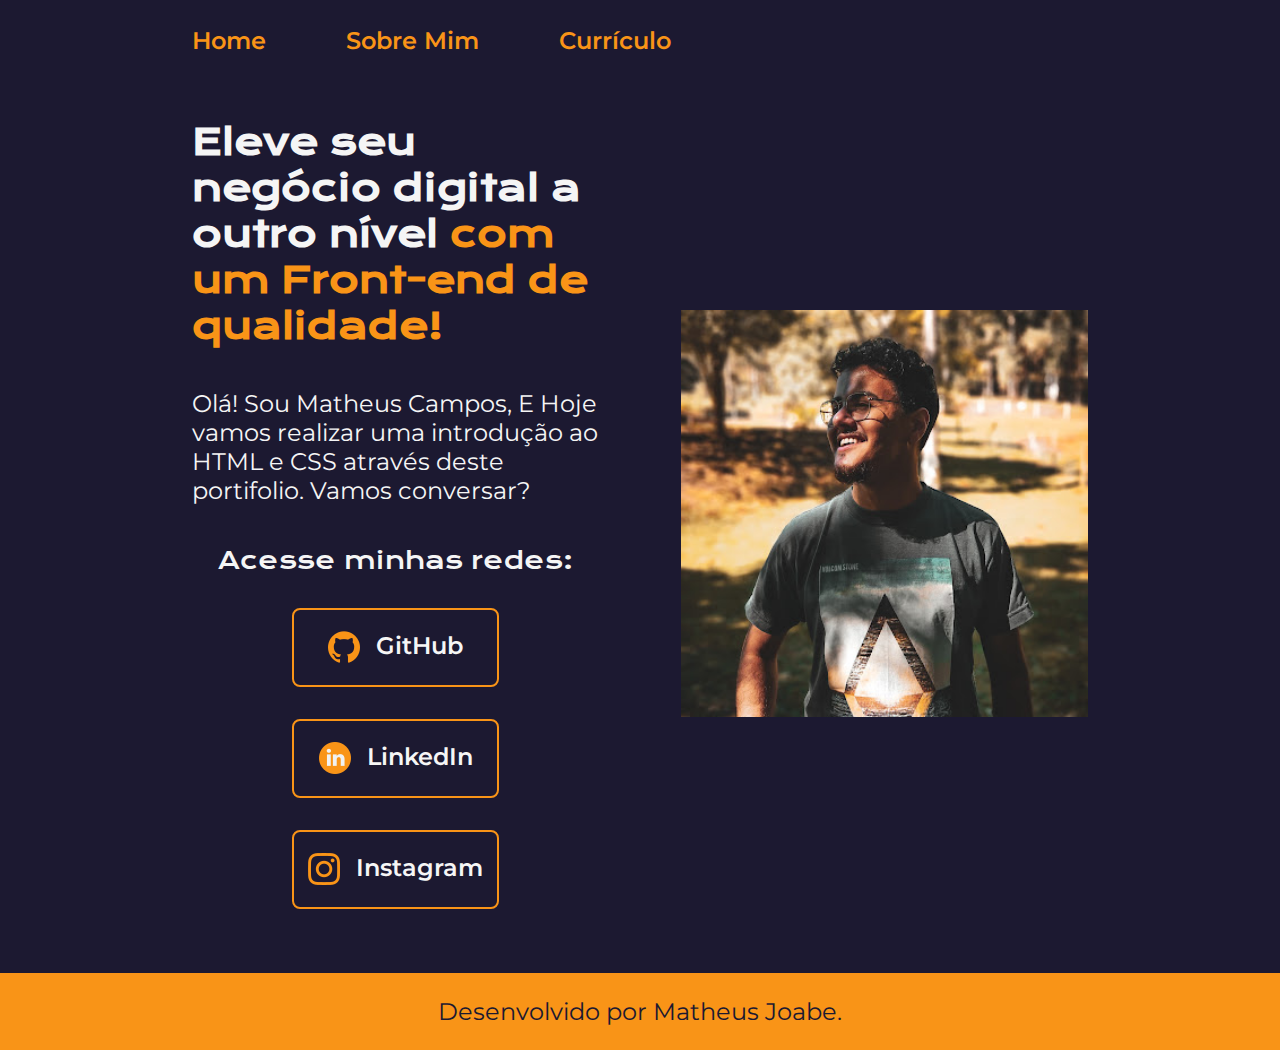
<file: index.html>
<!DOCTYPE html>
<html lang="pt-br">

<head>
    <meta charset="UTF-8">
    <meta http-equiv="X-UA-Compatible" content="IE=edge">
    <meta name="viewport" content="width=device-width, initial-scale=1.0">
    <title>Portifolio - Matheus Joabe</title>
    <link rel="stylesheet" href="./styles/style.css">
</head>

<body>
    <header class="cabecalho">
      <nav class="cabecalho__menu">
        <a class="cabecalho__menu__link" href="index.html">Home</a>
        <a class="cabecalho__menu__link" href="about.html">Sobre Mim</a>
        <a class="cabecalho__menu__link" href="curriculo.html">Currículo</a>
      </nav>

    </header>
    <main class="apresentacao">
        <section class="apresentacao__conteudo">
            <h1 class="apresentacao__conteudo__titulo">Eleve seu negócio digital a outro nível<strong 
            class="titulo-destaque"> com um Front-end de qualidade!
            </strong></h1>
            <p class="apresentacao__conteudo__texto">Olá! Sou Matheus Campos, E Hoje vamos realizar uma introdução ao HTML e CSS através deste portifolio. Vamos
            conversar?</p>
            <div class="apresentacao__links">
                <h2 class="apresentacao__links__subtitulo">Acesse minhas redes:</h2>
                <a class="apresentacao__links__navegacao" href="https://github.com/MatheusJoabe">
                  <img src="./assets/github.png"> 
                  GitHub
                </a>
                <a class="apresentacao__links__navegacao" href="https://br.linkedin.com/in/matheus-joabe-campos-souchie-49041a1a1">
                  <img src="./assets/linkedin.png">
                  LinkedIn
                </a>
                <a class="apresentacao__links__navegacao" href="https://www.instagram.com/MatheusJoabe/">
                  <img src="./assets/instagram.png">
                  Instagram
                </a>
            </div>
        </section>
        <img class="apresentacao__imagem" src="./assets/imagem.jpg" alt="Foto Matheus Campos">
    </main>
    <footer class="rodape">
      <p>Desenvolvido por Matheus Joabe.</p>
      
    </footer>
</body>

</html>
</file>
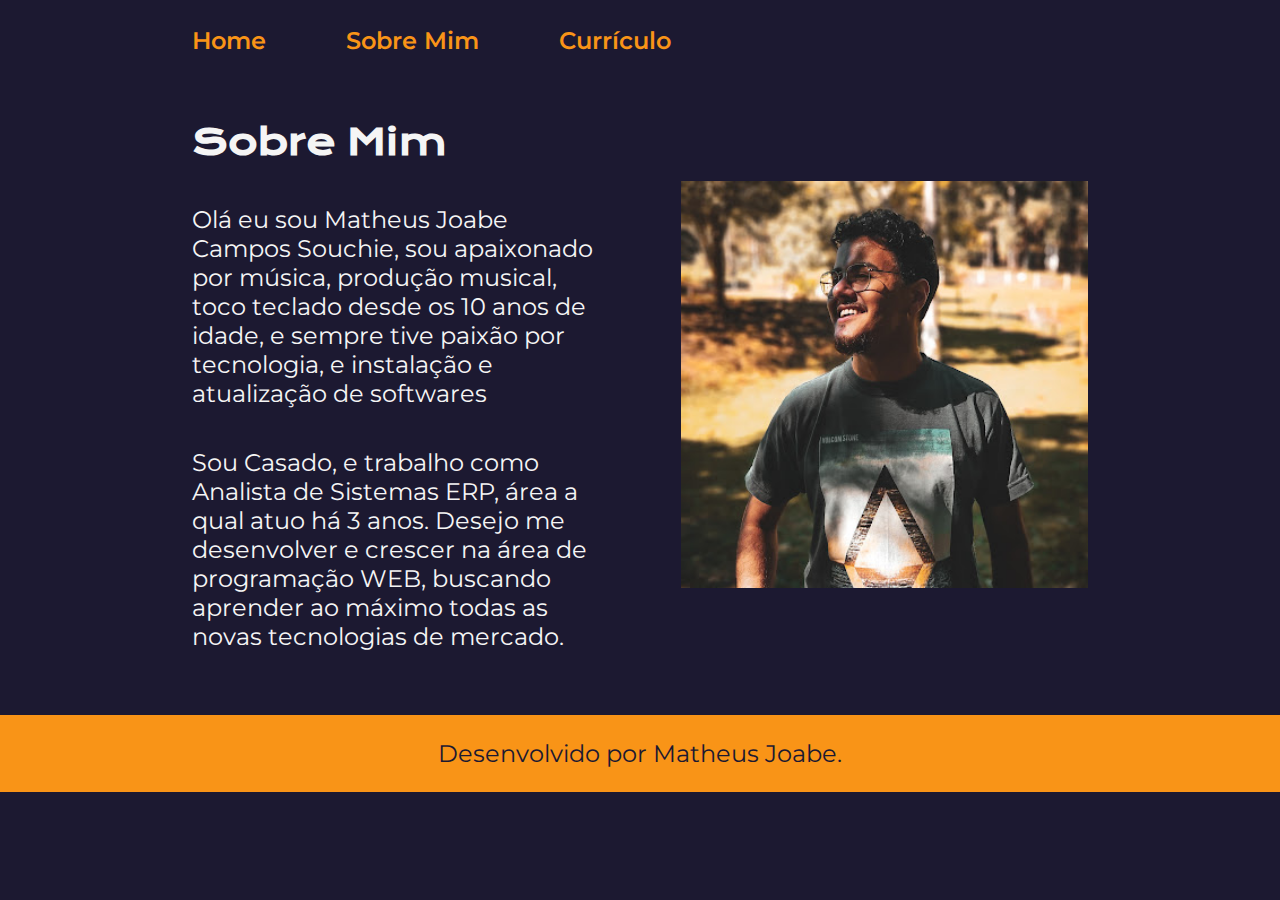
<file: about.html>
<!DOCTYPE html>
<html lang="pt-br">
<head>
    <meta charset="UTF-8">
    <meta name="viewport" content="width=device-width, initial-scale=1.0">
    <title>Sobre Mim - Matheus Joabe</title>
    <link rel="stylesheet" href="./styles/style.css">
</head>
<body>

    <header class="cabecalho">
    <nav class="cabecalho__menu">
        <a class="cabecalho__menu__link" href="index.html">Home</a>
        <a class="cabecalho__menu__link" href="about.html">Sobre Mim</a>
        <a class="cabecalho__menu__link" href="curriculo.html">Currículo</a>
      </nav>
   </header>

   <main class="apresentacao">
    <section class="apresentacao__conteudo">
        <H1 class="apresentacao__conteudo__titulo">Sobre Mim</H1>
        <p class="apresentacao__conteudo__texto">Olá eu sou Matheus Joabe Campos Souchie, sou apaixonado por música, produção musical, toco teclado desde os 10 anos de idade, e sempre tive paixão por tecnologia, e instalação e atualização de softwares</p>
        <p class="apresentacao__conteudo__texto"> Sou Casado, e trabalho como Analista de Sistemas ERP, área a qual atuo há 3 anos. Desejo me desenvolver e crescer na área de programação WEB, buscando aprender ao máximo todas as novas tecnologias de mercado.
        </p>
    </section>
        <img class="apresentacao__imagem" src="./assets/imagem.jpg" alt="Foto Matheus Campos">
   </main>

   <footer class="rodape">
    <p>Desenvolvido por Matheus Joabe.</p>
   </footer>

</body>
</html>
</file>
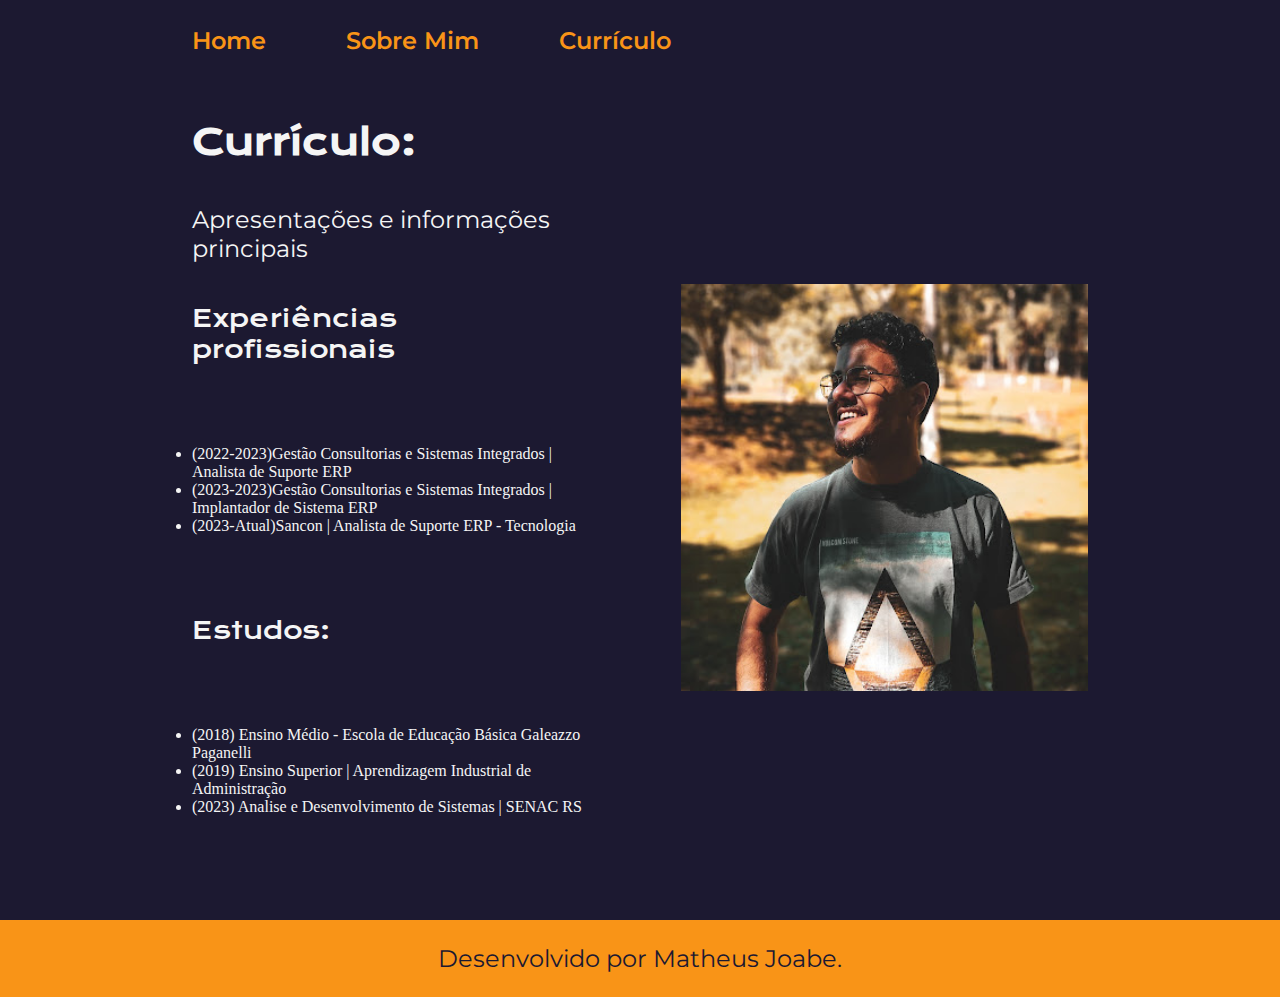
<file: curriculo.html>
<!DOCTYPE html>
<html lang="pt-br">
<head>
    <meta charset="UTF-8">
    <meta name="viewport" content="width=device-width, initial-scale=1.0">
    <title>Currículo - Matheus Joabe</title>
    <link rel="stylesheet" href="./styles/style.css">
</head>
<body>
    <header class="cabecalho">
        <nav class="cabecalho__menu">
            <a class="cabecalho__menu__link" href="index.html">Home</a>
            <a class="cabecalho__menu__link" href="about.html">Sobre Mim</a>
            <a class="cabecalho__menu__link" href="curriculo.html">Currículo</a>
          </nav>
       </header>

    <main class="apresentacao">
       <section class="apresentacao__conteudo">
        <h1 class="apresentacao__conteudo__titulo">
            Currículo:
        </h1>
        <p class="apresentacao__conteudo__texto"> Apresentações e informações principais</p>
        <h2 = class="apresentacao__links__subtitulo">Experiências profissionais</h2>
        <p class="apresentacao__conteudo__texto">
            <ul>
                <li>(2022-2023)Gestão Consultorias e Sistemas Integrados | Analista de Suporte ERP </li>
                <li>(2023-2023)Gestão Consultorias e Sistemas Integrados | Implantador de Sistema ERP </li>
                <li>(2023-Atual)Sancon | Analista de Suporte ERP - Tecnologia </li>
            </ul>
        </p>
        <h2 class="apresentacao__links__subtitulo">
            Estudos:
        </h2>

        <p class="apresentacao__conteudo__texto">
            <ul>
                <li>(2018) Ensino Médio - Escola de Educação Básica Galeazzo Paganelli</li>
                <li>(2019) Ensino Superior | Aprendizagem Industrial de Administração </li>
                <li>(2023) Analise e Desenvolvimento de Sistemas | SENAC RS </li>
            </ul>
        </p>
       </section> 
       <img class="apresentacao__imagem" src="./assets/imagem.jpg" alt="Foto Matheus Campos">
    </main>

    <footer class="rodape">
        <p>Desenvolvido por Matheus Joabe.</p>
       </footer>
    
</body>
</html>
</file>
<file: styles/style.css>
@import url('https://fonts.googleapis.com/css2?family=Krona+One&family=Montserrat:wght@400;600&display=swap');

:root{

    --cor-primaria: #1c1931;
    --cor-secundaria: #F5F5F5;
    --cor-terciaria: #F99417;
    --cor-hover: #4D4C7D;


    --fonte-primaria: 'Krona One', sans-serif;
    --fonte-secundaria: 'Montserrat', sans-serif; 

}

*{
    margin: 0;
    padding: 0;
}

body{
    box-sizing: border-box;
    background-color: var( --cor-primaria);
    color: var(--cor-secundaria);
}

.cabecalho{
    padding: 2% 0% 0% 15%;
}

.cabecalho__menu{
    display: flex;
    gap: 80px;
}

.cabecalho__menu__link{
    font-family: var(--fonte-secundaria);
    font-size: 1.5rem;
    font-weight: 600;
    color: var(--cor-terciaria); 
    text-decoration: none;   
}

.apresentacao{
    padding: 5% 15%;
    display: flex;
    align-items: center;
    justify-content: space-between;
    gap:82px;
}
.apresentacao__conteudo{
    width: 50%;
    display: flex;
    flex-direction: column;
    gap: 40px;
}

.apresentacao__conteudo__titulo{
    font-size: 2.25rem;
    font-family: var(--fonte-primaria);
    
}

.titulo-destaque{
    color: var(--cor-terciaria);
}

.apresentacao__conteudo__texto{
    font-size: 1.5rem;
    font-family: var(--fonte-secundaria);
}

.apresentacao__links{
    display: flex;
    flex-direction: column;
    align-items: center;
    justify-content: space-between;
    gap: 32px;
}
.apresentacao__links__subtitulo{
    font-family: var(--fonte-primaria);
    font-weight: 400;
    font-size: 1.5rem; 
}

.apresentacao__links__navegacao{
    display: flex;
    justify-content: center;
    gap: 16px;
    border: 2px solid var(--cor-terciaria);
    width: 50%;
    text-align: center;
    border-radius: 8px;
    font-size: 1.5rem;
    font-weight: 600;
    padding: 21.5px 0;
    text-decoration: none;
    color: #F6F6F6;
    font-family: var(--fonte-secundaria);
}

.apresentacao__links__link:hover{
    background-color: var(--cor-hover);
}

.apresentacao__imagem{
    width: 50%;
}

.rodape{
    padding: 24px;
    color:var(--cor-primaria);
    background-color: var(--cor-terciaria);
    text-align: center;
    font-family: var(--fonte-secundaria);
    font-size: 1.5rem;
    font-weight: 400;
}

@media (max-width: 1200px) {
    .cabecalho{
        padding: 10%;
    }

    .cabecalho__menu{
        justify-content: center;
    }
    
    .apresentacao{
        flex-direction: column-reverse;
        padding: 5%;
    }   

    .apresentacao__conteudo{
        width: auto;
    }

    .apresentacao__links__navegacao{
        width: 100%;
    }

}
@media (max-width: 470px){
    .cabecalho{
        padding: 15%;
        
    }

    .cabecalho__menu{
        justify-content: center;
        gap: 50px;
    }

    .cabecalho__menu__link{
        font-size: 1.1rem;
    }
    
    .apresentacao{
        flex-direction: column-reverse;
        padding: 5%;
    }   

    .apresentacao__conteudo{
        width: auto;
        
    }

    .apresentacao__links__navegacao{
        width: 100%;
    }
}
</file>
